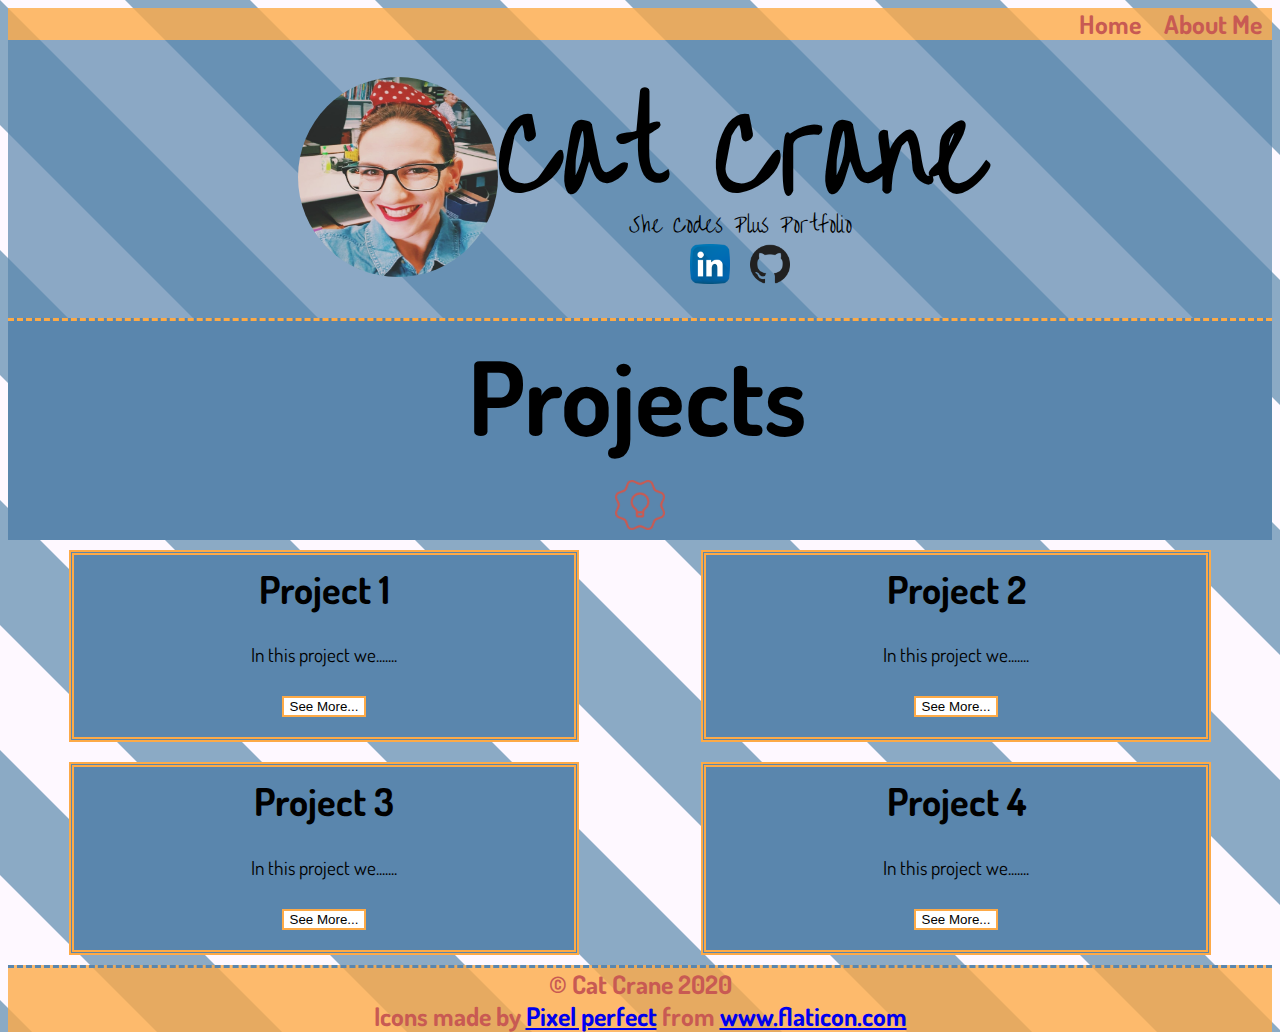
<file: index.html>
<!doctype html>
<html lang="en">
    <head>
        <meta charset="utf-8">
        <title>CCrane Codes</title>
        <meta name="description" content="CCrane Codes website">
        <meta name="cat crane" content="CCraneCodes">
        <link rel="stylesheet" href="styles.css">
        <meta name="viewport" content="width=device-width, initial-scale=1.0">
        <link href="https://fonts.googleapis.com/css?family=Liu+Jian+Mao+Cao&display=swap" rel="stylesheet">
        <link href="https://fonts.googleapis.com/css2?family=Dosis:wght@200;300;400;500;523;600;700;800&display=swap" rel="stylesheet">
    
    </head>

<!-- HEADER & NAV BAR -->
    <body>
        <header>
            <div class="nav-bar-container">
                <nav>    
                    <a class="navigation-bar" href="index.html"> Home</a>
                    <a class="navigation-bar" href="contact.html"> About Me</a>
                </nav>
            </div>
            
            <div class= "flex-head-container">
                <div>
                    <img src="cat crane.jpg" alt="Cat Crane profile pic" class="circular--portrait"/>
                </div>

                <div>
                    <h1>Cat Crane</h1>
                    <div class= "blurb-container">
                        <p id="blurb">She Codes Plus Portfolio</p>
                        <div id="icons">
                            <a href="https://www.linkedin.com/in/cat-crane-87966a1b0/"target="_blank"><img class="logo" src="linkedin.png" alt="linkedin"/></a>
                            <a href="https://github.com/C2jay?tab=projects" target="_blank"><img class="logo" src="logo.png" alt="github"/></a>
                        </div>              
  
                    </div>
    
                </div>

            </div>
        </header>

<!-- BODY -->
        <div class= "flex-head-container" id="heading">        
            <h2>Projects</h2>
            <img id="lightbulb" src="lightbulb.png">
        </div>
        
        <div class="project-container">
            
            <div class= "flex-project">
                <h3>Project 1</h3>
                <p class="project"> In this project we.......</p>
                <form action="https://www.google.com" method="get" target="_blank">
                    <button class="project-button" type="submit">See More...</button>
                </form>            
            </div>
            
            <div class= "flex-project">
                <h3>Project 2</h3>
                <p class="project"> In this project we.......</p>
                <form action="https://www.google.com" method="get" target="_blank">
                    <button class="project-button" type="submit">See More...</button>
                </form>
            </div>        
            
            <div class= "flex-project">
                <h3>Project 3</h3>
                <p class="project"> In this project we.......</p>
                <form action="https://www.google.com" method="get" target="_blank">
                    <button class="project-button" type="submit">See More...</button>
                </form>            
            </div>        
        
            <div class= "flex-project">
                <h3>Project 4</h3>
                <p class="project"> In this project we.......</p>
                <form action="https://www.google.com" method="get" target="_blank">
                    <button class="project-button" type="submit">See More...</button>
                </form>            
            </div>        
        
        </div>

    </body>

<!-- FOOTER -->

    <footer> 
        <p id="foot">&#169; Cat Crane 2020</p>
        <p id="foot">Icons made by <a href="https://www.flaticon.com/authors/pixel-perfect" title="Pixel perfect">Pixel perfect</a> from <a href="https://www.flaticon.com/" title="Flaticon"> www.flaticon.com</a></p>
    </footer>



</html>
</file>
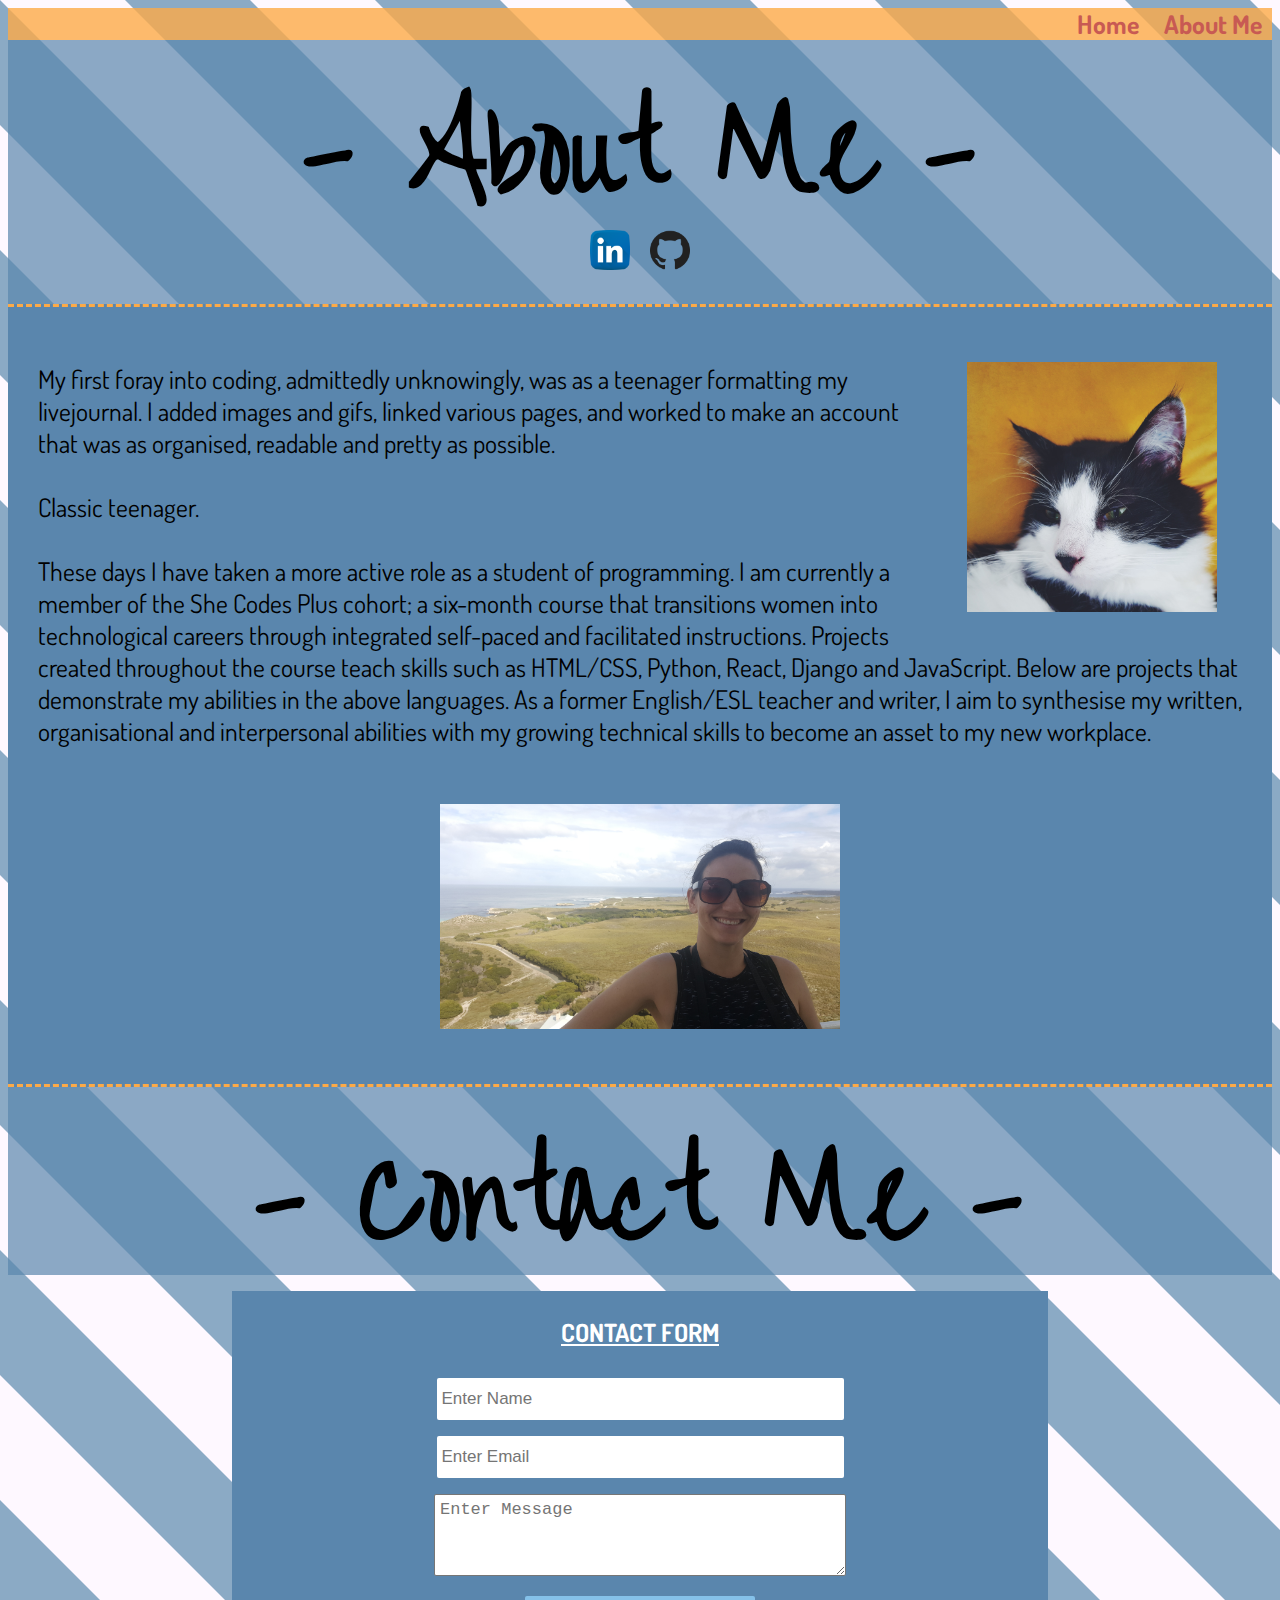
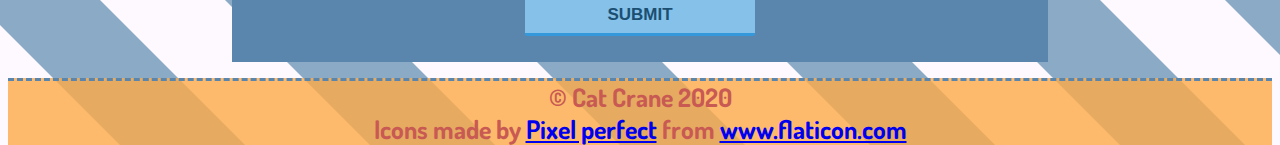
<file: contact.html>
<!doctype html>
<html lang="en">
    <head>
        <meta charset="utf-8">
        <title>CCrane Codes</title>
        <meta name="description" content="CCrane Codes website">
        <meta name="cat crane" content="CCraneCodes">
        <link rel="stylesheet" href="contact.css">
        <meta name="viewport" content="width=device-width, initial-scale=1.0">
        <link href="https://fonts.googleapis.com/css?family=Liu+Jian+Mao+Cao&display=swap" rel="stylesheet">
        <link href="https://fonts.googleapis.com/css2?family=Dosis:wght@200;300;400;500;523;600;700;800&display=swap" rel="stylesheet">
    
    </head>

<!-- HEADER & NAV BAR -->
    <body>
        <header>
            <div class="nav-bar-container">
                <nav>    
                    <a class="navigation-bar" href="index.html"> Home     </a>
                    <a class="navigation-bar" href="contact.html"> About Me </a>
                </nav>
            </div>
            
            <div class= "flex-head-container">
                <div>
                    <h1> - About Me -</h1>
                    <div class= "blurb-container">
                        <div id="icons">
                            <a href="https://www.linkedin.com/in/cat-crane-87966a1b0/"target="_blank"><img class="logo" src="linkedin.png" alt="linkedin"/></a>
                            <a href="https://github.com/C2jay?tab=projects" target="_blank"><img class="logo" src="logo.png" alt="github"/></a>
                        </div>              
  
                    </div>
    
                </div>

            </div>
        </header>

<!-- BODY OF PAGE IS HERE -->

        <div class= "flex-head-container" id="heading">        
            <div id="aboutme"><img id="text-image1" src="leon.jpg" alt="my cat leon.">
                <p id="aboutme-content">

                    My first foray into coding, admittedly unknowingly, was as a teenager formatting my livejournal. I added images and gifs, linked various pages, and worked to make an account that was as organised, readable and pretty as possible. 
                    <br>
                    <br>Classic teenager.
                    <br>
                    <br>These days I have taken a more active role as a student of programming. I am currently a member of the She Codes Plus cohort; a six-month course that transitions women into technological careers through integrated self-paced and facilitated instructions. Projects created throughout the course teach skills such as HTML/CSS, Python, React, Django and JavaScript. Below are projects that demonstrate my abilities in the above languages. As a former English/ESL teacher and writer, I aim to synthesise my written, organisational and interpersonal abilities with my growing technical skills to become an asset to my new workplace. </div>
                </p>
                <img id="text-image2" src="cat-rotto.jpg" alt="Cat at the beach.">
        </div>
        
        <div class="flex-head-container">
            <div id="contact-text">
                <h1>- Contact Me -</h1>
            </div>
        </div>
        
        <div id="wrapper">

            <div id="contact_form_div">
             <p id="contact_label">CONTACT  FORM</p>
             <form method="post" action="https://formspree.io/mgenzelo" >
              <p>
                <input type="text" name="name" placeholder="Enter Name">
            </p>
              <p><input type="text" name="email" placeholder="Enter Email"></p>
              <p><textarea name="message" placeholder="Enter Message"></textarea></p>
              <p><input type="submit" value="SUBMIT"></p>
             </form>
            </div>
        </div>

    </body>


<!-- FOOTER  -->

    <footer> 
        <p id="foot">&#169; Cat Crane 2020</p>
        <p id="foot">Icons made by <a href="https://www.flaticon.com/authors/pixel-perfect" title="Pixel perfect">Pixel perfect</a> from <a href="https://www.flaticon.com/" title="Flaticon"> www.flaticon.com</a></p>
    </footer>     
            
</html>
</file>
<file: styles.css>
html {
    height: 100vh;
    font-family: 'Dosis', sans-serif;    
    background-color: rgba(90, 134, 173, .7);
    background-image: url("data:image/svg+xml,%3Csvg xmlns='http://www.w3.org/2000/svg' width='250' height='250' viewBox='0 0 20 20'%3E%3Cg %3E%3Cpolygon fill='%23fef8ff' points='20 10 10 0 0 0 20 20'/%3E%3Cpolygon fill='%23fef8ff' points='0 10 0 20 10 20'/%3E%3C/g%3E%3C/svg%3E");    
    /* background by SVGBackgrounds.com */
}

/* WEBSITE HEAD AND NAV BAR */

.flex-head-container{
    display: flex;
    flex-wrap:  wrap;
    justify-content: center;
    align-items: center;
    background-color: rgba(90, 134, 173, .7);
    padding: 30px;
}

h1 {
    font-family: 'Liu Jian Mao Cao', cursive;
    font-size: 10vw;
    text-align: center;
    margin: 0px;
}

.blurb-container{
    justify-content: center;

}
#blurb{
    font-family: 'Liu Jian Mao Cao', cursive;
    font-size: 2vw;
    text-align: center;
    margin: 10px;
}

.circular--portrait{
    width: 200px;
    height: 200px;
    overflow: hidden;
    border-radius: 50%;
}
.circular--portrait img{
    width: 100%;
    height: auto;
}

.nav-bar-container{
    display: flex;
    justify-content: flex-end;
    background-color: rgb(253, 170, 71,.8) ;
}
.navigation-bar{
    padding:10px;
    color: #C85A53 ;
    font-weight: bolder;
    font-size: 2vw;
    text-decoration: none;
}

.navigation-bar:hover{
    color: palevioletred;
    font-size: 2.5vw;
}

.logo{
    width: 40px;
    height: 40px;
    padding-right: 10px;
    padding-left: 10px;
}

#icons {
    display: flex;
    justify-content: center;
}

/* END HEAD/NAVBAR */

.flex-main-container{
    display: flex;
    flex-direction: column;
    justify-content: flex-start;
}

#heading{
    border-top: dashed 3px #FDAA47 ;
    padding: 0px;
    justify-content: space-between;
    flex-direction: column;
    background-color: #5A86AD ;
}

h2{
    font-size: 8vw;
    margin: 10px;
    padding-right: 5px;

}

#lightbulb{
    margin: 10px;
    height: 50px;
    width: 50px;
}

/* PROJECT SECTION */

.project-container {
    display: flex;
    flex-wrap: wrap;
    justify-content: space-around;
    align-content: flex-start;
    flex: auto;
    
}

.flex-project{
    margin: 10px;
    padding-bottom: 20px;
    display: flex;
    flex-flow: column wrap;
    align-items: center;
    border: double 5px #FDAA47;
    width: 500px;
    background-color: #5A86AD;
}

h3{
    align-self: center;
    flex: auto;
    font-size: 3vw;
    margin: 10px;
}

p.project{
    flex: auto;
    font-size: 1.5vw;
    padding-bottom: 10px;
}

.project-button{
    border: 2px solid #FDAA47;
    background-color: #FFF;
}

.project-button:hover{
    border: 2px solid #FDAA47;
    background-color: #C85A53;
    color: #FFF;
}

footer {
    background-color: rgb(253, 170, 71,.8) ;
    border-top: 3px dashed #5A86AD;
    color: #C85A53;
    font-weight: bolder;
    font-size: 2vw;
    text-align: center;
}
p#foot{
    margin: 0px;
}

form{
    display: flex;
    flex-flow: column wrap;
    justify-content: center;
}

/* MEDIA QUERIES HERE */

@media(max-width: 600px){

    html{
        width: 100vw;
    }

    .navigation-bar{
        font-size: 6vw;
    }

    .navigation-bar:hover{
        color: palevioletred;
        font-size: 6.5vw;
    }

    #blurb{
        font-family: 'Liu Jian Mao Cao', cursive;
        font-size: 4vw;
        text-align: center;
        margin: 10px;
    }

    .logo{
        width: 30px;
        height: 30px;
        padding-right: 10px;
        padding-left: 10px;
    }

    p.project{
        font-size: 4vw;
 
    }
    h3{
        font-size: 5vw;

    }
}
</file>
<file: contact.css>
html {
    height: 100vh;
    font-family: 'Dosis', sans-serif;    
    background-color: rgba(90, 134, 173, .7);
    background-image: url("data:image/svg+xml,%3Csvg xmlns='http://www.w3.org/2000/svg' width='250' height='250' viewBox='0 0 20 20'%3E%3Cg %3E%3Cpolygon fill='%23fef8ff' points='20 10 10 0 0 0 20 20'/%3E%3Cpolygon fill='%23fef8ff' points='0 10 0 20 10 20'/%3E%3C/g%3E%3C/svg%3E");    
    /* background by SVGBackgrounds.com */
}

/* WEBSITE HEAD AND NAV BAR */

#aboutme{
    font-size: 2vw;
    
}
#aboutme-content{
   padding: "2rem"
}

.flex-head-container{
    display: flex;
    flex-wrap:  wrap;
    justify-content: center;
    align-items: center;
    background-color: rgba(90, 134, 173, .7);
    padding: 30px;
}

h1 {
    font-family: 'Liu Jian Mao Cao', cursive;
    font-size: 10vw;
    text-align: center;
    margin: 0px;
}

.blurb-container{
    justify-content: center;
    margin-top: 2rem;
}
#blurb{
    font-family: 'Liu Jian Mao Cao', cursive;
    font-size: 2.5vw;
    text-align: center;
    margin: 10px;
}

.nav-bar-container{
    display: flex;
    justify-content: flex-end;
    background-color: rgb(253, 170, 71,.8) ;
}
.navigation-bar{
    padding:10px;
    color: #C85A53 ;
    font-weight: bolder;
    font-size: 2vw;
    text-decoration: none;
}

.navigation-bar:hover{
    color: palevioletred;
    font-size: 2.5vw;
}

.logo{
    width: 40px;
    height: 40px;
    padding-right: 10px;
    padding-left: 10px;
}

#icons {
    display: flex;
    justify-content: center;
}

footer {
    background-color: rgb(253, 170, 71,.8) ;
    border-top: 3px dashed #5A86AD;
    color: #C85A53;
    font-weight: bolder;
    font-size: 2vw;
    text-align: center;
}

p#foot{
    margin:0px;
}

#heading{
    border-top: dashed 3px #FDAA47;
    border-bottom: dashed 3px #FDAA47;

    justify-content: space-between;
    flex-direction: column;
    background-color: #5A86AD ;
}

/* NEW CSS FOR THIS PAGE ONLY */

#contact-text{
    font-size: 10vw;
}

img#text-image1{
    float:right;
    width: 250px;
    max-width: 100%;
    height: auto;
    padding: 25px;
}

img#text-image2{
    width: 400px;
    height: auto;
    padding-bottom: 25px;
}
.form-container{
    display: flex;
    justify-content: center;
    padding: 50px;
}

.form-flex{
    display: inline-flex;
    flex-flow: column wrap;
    align-items: center;
    border: double 10px #FDAA47;
    background-color: #5A86AD;
    font-weight: bold;
    padding: 30px;
}

.form-item {
    display: flex;
    justify-content: center;
    align-items: center;
    padding: 5px;
}

.form-item label {
    flex-basis: 250px;
    font-size: 3vw;
    padding: 10px;
}

.form-item input,
.form-item textarea {
    flex-basis: 50%;
    border: 2px solid #FDAA47;
    width: 550px;
}

.form-item input:hover,
.form-item textarea:hover {
    border: 2px solid #5A86AD;
}

.form-item input,
.form-item textarea,
.form-item button {
    border: 2px solid #FDAA47;
    background-color: #FFF;
    padding: 5px;
    font-size: 3vw;
}

.form-item button:hover {
    border: 2px solid #FDAA47;
    background-color: #C85A53;
    color: #FFF;
}

.form-item button {
    width: 100px;
}

/* Nadia styling*/
#wrapper
{
 margin: 1rem auto;
 padding:0px;
 text-align:center;
 width:995px;	
}
#wrapper h1
{
 margin-top:50px;
 font-size:45px;
 color:#5A86AD;
}
#wrapper h1 p
{
 font-size:18px;
}
#contact_form_div
{

 padding:10px;
 display: inline-block;
 width: 80%;
 background-color:#5A86AD;
}
#contact_form_div #contact_label
{
 margin:15px;
 margin-bottom:30px;
 font-size:25px;
 font-weight:bold;
 color:white;
 text-decoration:underline;
}
#contact_form_div input[type="text"]
{
 width: 400px;
 height:40px;
 border-radius:2px;
 font-size:17px;
 padding-left:5px;
 border:none;
}
#contact_form_div textarea
{
 width: 400px;
 height:70px;
 border-radius:2px;
 font-size:17px;
 padding:5px;
}
#contact_form_div input[type="submit"]
{
 width:230px;
 height:40px;
 border:none;
 border-radius:2px;
 font-size:17px;
 background-color:#85C1E9;
 border-bottom:3px solid #3498DB;
 color:#1B4F72;
 font-weight:bold;
}

/* MEDIA QUERIES HERE */

@media(max-width: 600px){

    html{
        width: 100vw;
    }
    .navigation-bar{
        font-size: 6vw;
    }

    .navigation-bar:hover{
        color: palevioletred;
        font-size: 6.5vw;
    }

    .logo{
        width: 30px;
        height: 30px;
        padding-right: 10px;
        padding-left: 10px;
    }

    #aboutme{
        font-size: 4vw;
    }

    img#text-image1{
        float:right;
        width: 100px;
        max-width: 100%;
        height: auto;
        padding: 5px;
    }
    
    img#text-image2{
        width: 200px;
        height: auto;
        padding-bottom: 25px;
    }

    .form-container{
        display: flex;
        justify-content: center;
        padding: 10px;
    }

    .form-flex{
        display: inline-flex;
        flex-flow: column wrap;
        align-items: center;
        border: double 5px #FDAA47;
        background-color: #5A86AD;
        font-weight: bold;
        padding: 1px;
    }
    
    .form-item {
        display: flex;
        justify-content: center;
        align-items: flex-end;
    }
    
    .form-item label {
        font-size: 5vw;
        padding: 3px;
        flex-basis: 100px;
    }
    
    .form-item input,
    .form-item textarea {
        flex-basis: 100%;
        border: 2px solid #FDAA47;
        width: 60vw;
    }
    
    .form-item input:hover,
    .form-item textarea:hover {
        border: 2px solid #5A86AD;
    }
    
    .form-item input,
    .form-item textarea,
    .form-item button {
        border: 2px solid #FDAA47;
        background-color: #FFF;
        font-size: 2vw;
    }
    
    .form-item button:hover {
        border: 2px solid #FDAA47;
        background-color: #C85A53;
        color: #FFF;
    }
    
    .form-item button {
        width: 20vw;
    }

}

/* Nadia Media query */
@media only screen and (min-width:700px) and (max-width:995px)
{
 #wrapper
 {
  width:100%;
 }
 #wrapper h1
 {
  font-size:30px;
 }
 #contact_form_div
 {
  width:90%;
  padding-left:0px;
  padding-right:0px;
 }
 #contact_form_div input[type="text"]
 {
  width:80%;
 }
 #contact_form_div textarea
 {
  width:80%;
 }
 #contact_form_div input[type="submit"]
 {
  width:40%;
 }
}
@media only screen and (min-width:400px) and (max-width:699px)
{
 #wrapper
 {
  width:100%;
 }
 #wrapper h1
 {
  font-size:30px;
 }
 #contact_form_div
 {
  width:80%;
 }
 #contact_form_div input[type="text"]
 {
  width:80%;
 }
 #contact_form_div textarea
 {
  width:80%;
 }
 #contact_form_div input[type="submit"]
 {
  width: 40%;
 }
}
@media only screen and (min-width:100px) and (max-width:399px)
{
 #wrapper
 {
  width:100%;
 }
 #wrapper h1
 {
  font-size:25px;
 }
 #contact_form_div
 {
  width:90%;
  padding-left:0px;
  padding-right:0px;
 }
 #contact_form_div input[type="text"]
 {
  width:80%;
 }
 #contact_form_div textarea
 {
  width:80%;
 }
 #contact_form_div input[type="submit"]
 {
  width:80%;
 }
}
</file>
